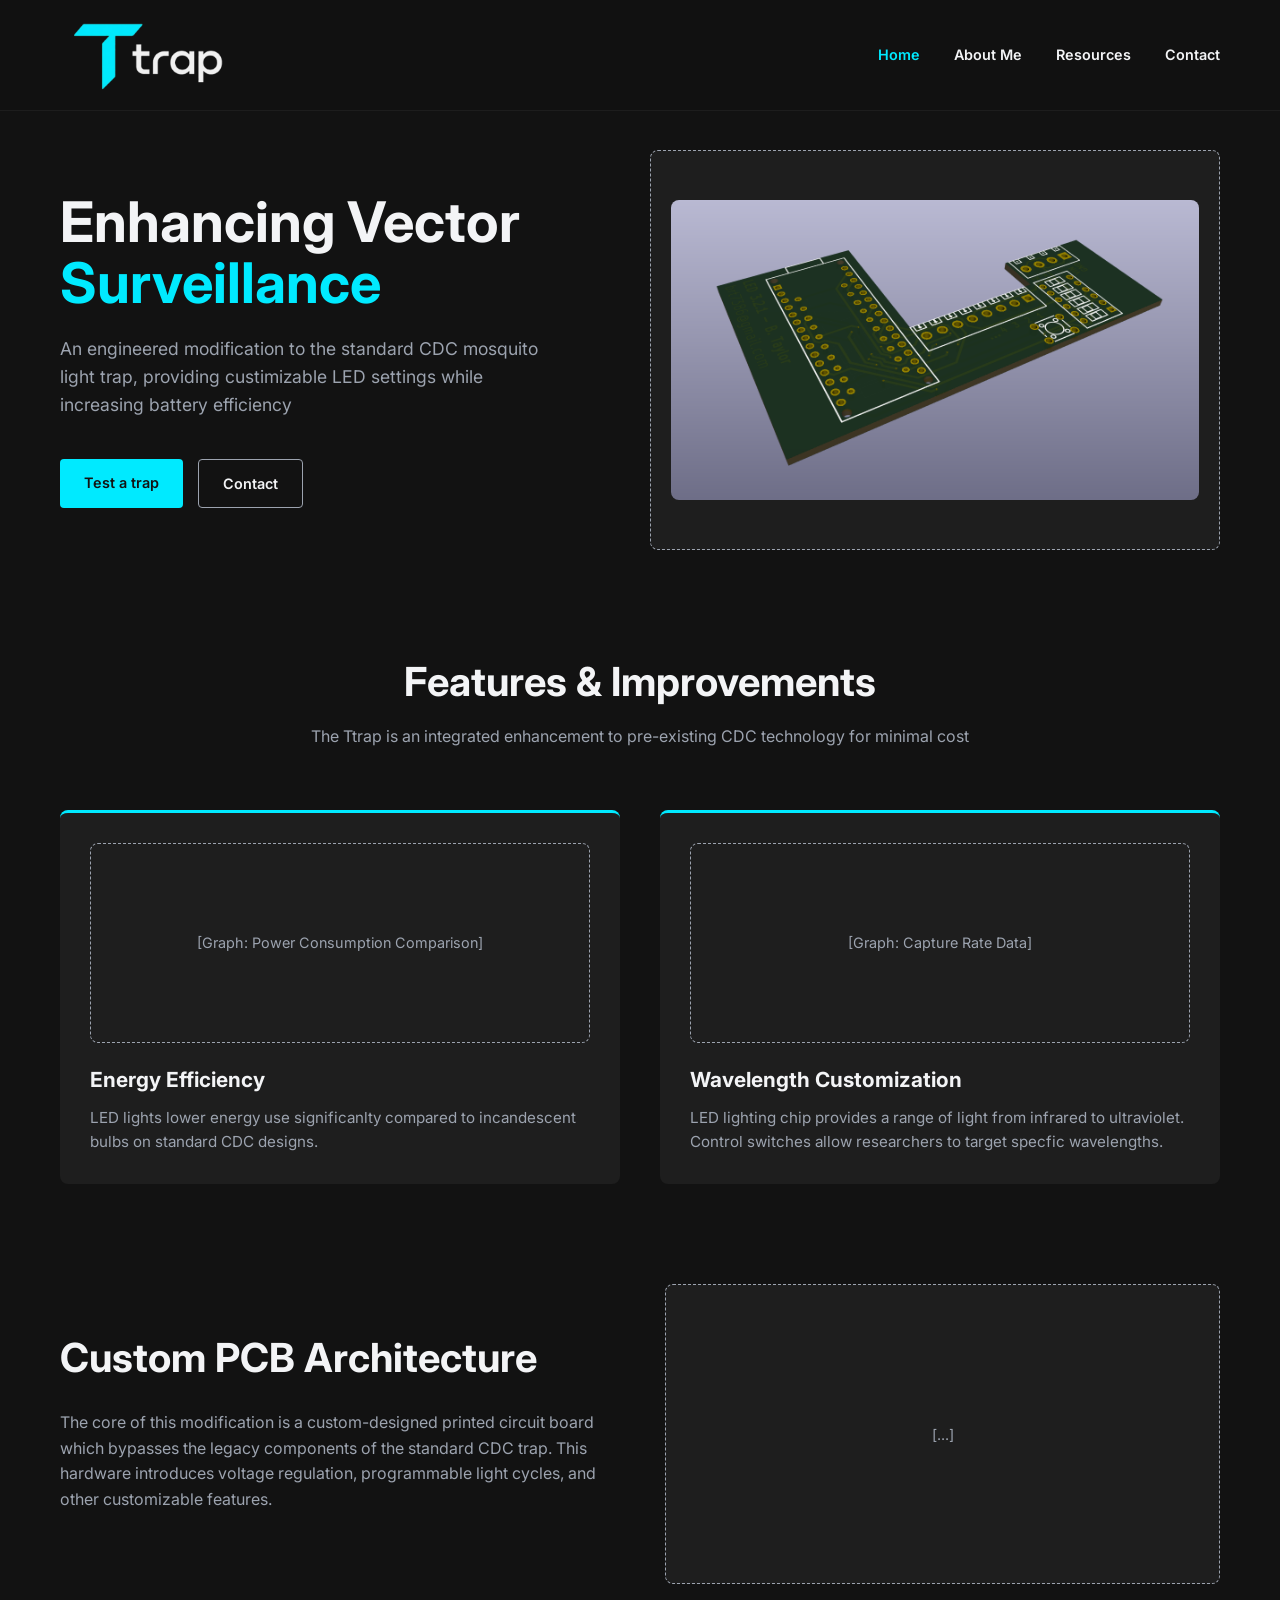
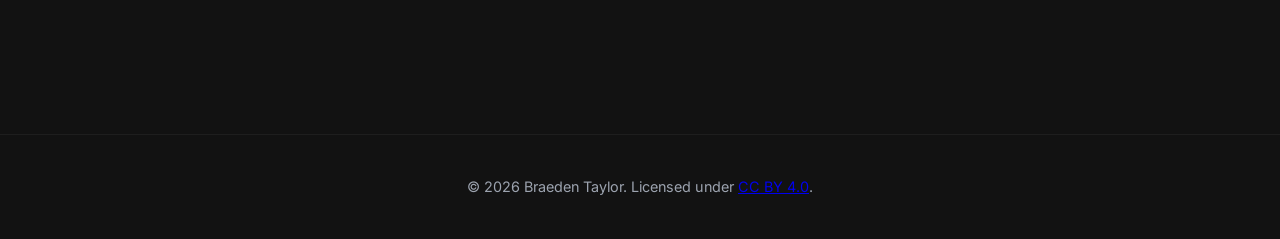
<file: index.html>
<!DOCTYPE html>
<html lang="en">
<head>
    <meta charset="UTF-8">
    <meta name="viewport" content="width=device-width, initial-scale=1.0">
    <title>TaylorTraps | Vector Surveillance Enhancements</title>
    <link rel="stylesheet" href="css/style.css">
    <link href="https://fonts.googleapis.com/css2?family=Inter:wght@300;400;600;800&display=swap" rel="stylesheet">
    <link rel="icon" type="image/png" href="assets/images/Favicon1.png">
</head>
<body>

    <header>
        <div class="nav-container">
            <div class="logo"><img src="assets/images/Ttraplogo4.png" alt="Ttrap Logo" style="height:80px; width:auto; border-radius:8px; display:block;"></div>
            <nav>
                <a href="index.html" class="active">Home</a>
                <a href="about.html">About Me</a>
                <a href="resources.html">Resources</a>
                <a href="contact.html">Contact</a>
            </nav>
        </div>
    </header>

    <main>
        <section class="hero fade-in">
            <div class="hero-text">
                <h1>Enhancing Vector <br><span class="highlight">Surveillance</span></h1>
                <p>An engineered modification to the standard CDC mosquito light trap, providing custimizable LED settings while increasing battery efficiency</p>
                <div class="cta-buttons">
                    <a href="contact.html" class="btn btn-primary">Test a trap</a>
                    <a href="contact.html" class="btn btn-secondary">Contact</a>
                </div>
            </div>
            
            <div class="hero-visual">
                <div class="placeholder-box tall">
                    <img src="assets/images/3.2.1pcbrendering1.png" alt="pcbrendering" style="height:300px; width:auto; border-radius:8px; display:block;">
                </div>
            </div>
        </section>

        <section id="research" class="stats-section fade-in">
            <div class="section-header">
                <h2>Features & Improvements</h2>
                <p>The Ttrap is an integrated enhancement to pre-existing CDC technology for minimal cost</p>
            </div>
            
            <div class="stats-grid">
                <div class="stat-card">
                    <div class="placeholder-box graph">
                        [Graph: Power Consumption Comparison]
                        </div>
                    <h3>Energy Efficiency</h3>
                    <p>LED lights lower energy use significanlty compared to incandescent bulbs on standard CDC designs.</p>
                </div>

                <div class="stat-card">
                    <div class="placeholder-box graph">
                        [Graph: Capture Rate Data]
                        </div>
                    <h3>Wavelength Customization</h3>
                    <p>LED lighting chip provides a range of light from infrared to ultraviolet. Control switches allow researchers to target specfic wavelengths.</p>
                </div>
            </div>
        </section>

        <section class="hardware-section fade-in">
            <div class="hardware-content">
                <h2>Custom PCB Architecture</h2>
                <p>The core of this modification is a custom-designed printed circuit board which bypasses the legacy components of the standard CDC trap. This hardware introduces voltage regulation, programmable light cycles, and other customizable features.</p>
            </div>
            <div class="hardware-visual">
                <div class="placeholder-box wide">
                    [...]
                    </div>
            </div>
        </section>
    </main>

    <footer>
        <p>
              &copy; 2026 Braeden Taylor. Licensed under 
              <a href="https://creativecommons.org" target="_blank" rel="license noopener noreferrer">CC BY 4.0</a>.
        </p>
    </footer>

    <script>
        // This script watches for elements with the 'fade-in' class and makes them visible when you scroll to them
        const observer = new IntersectionObserver((entries) => {
            entries.forEach(entry => {
                if (entry.isIntersecting) {
                    entry.target.classList.add('visible');
                }
            });
        }, { threshold: 0.15 }); // Triggers when 15% of the element is visible

        const hiddenElements = document.querySelectorAll('.fade-in');
        hiddenElements.forEach((el) => observer.observe(el));
    </script>
</body>
</html>
</file>
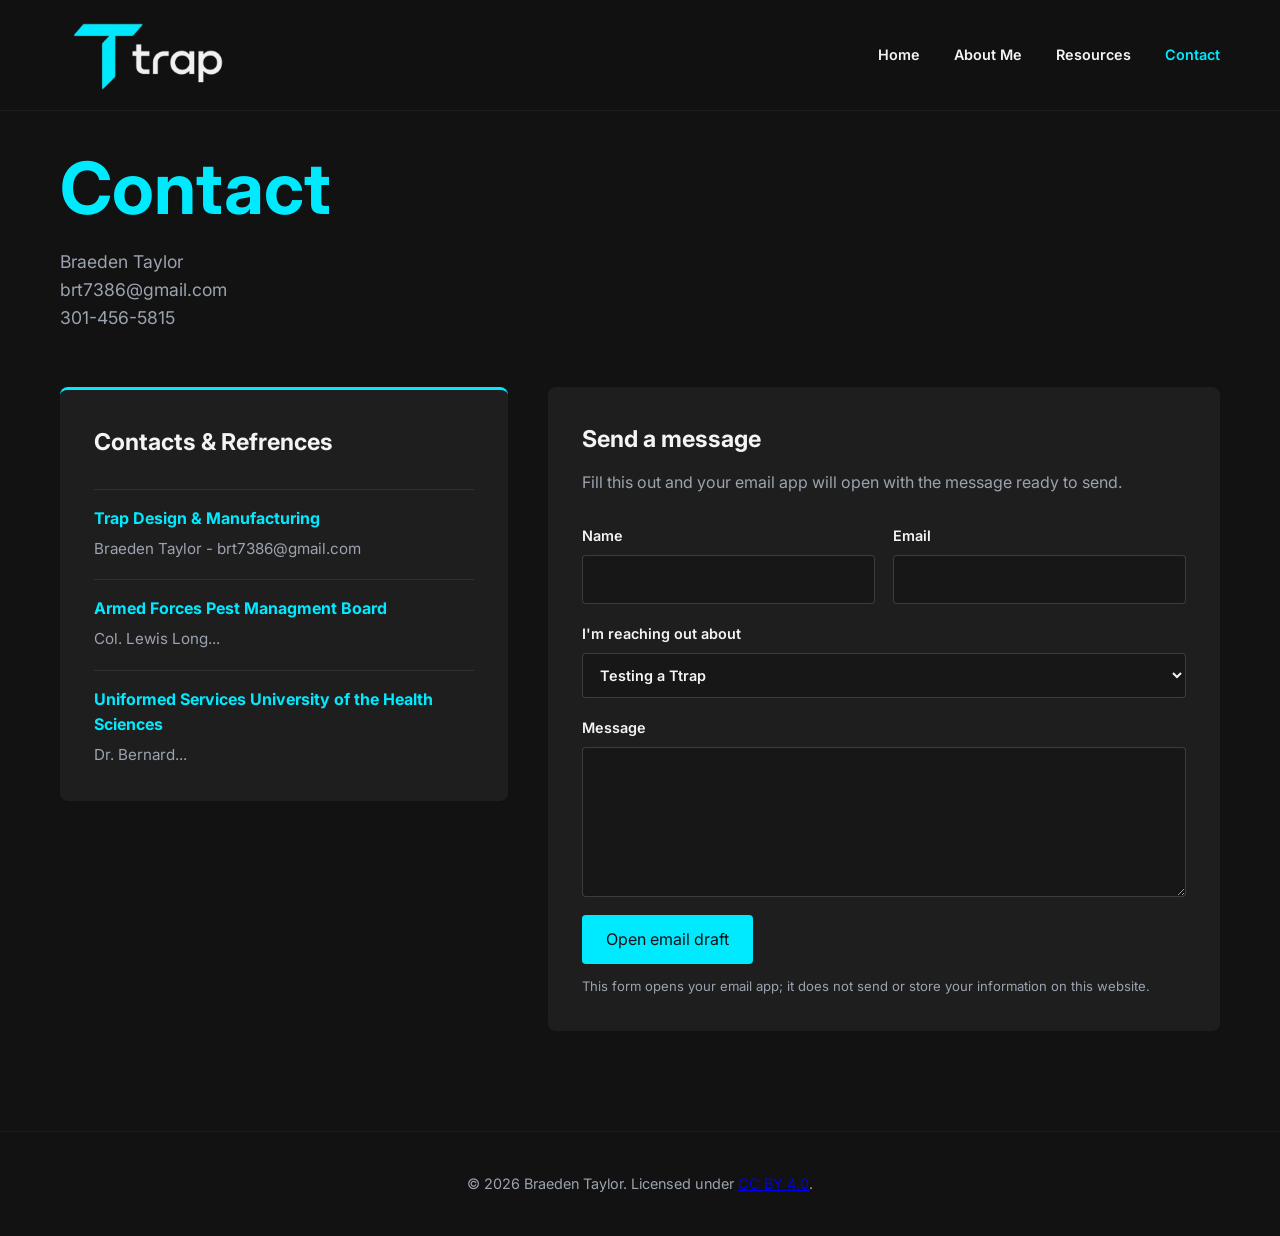
<file: contact.html>
<!DOCTYPE html>
<html lang="en">
<head>
    <meta charset="UTF-8">
    <meta name="viewport" content="width=device-width, initial-scale=1.0">
    <meta name="theme-color" content="#121212">
    <title>Contact | TaylorTraps</title>
    <link rel="stylesheet" href="css/style.css">
    <link href="https://fonts.googleapis.com/css2?family=Inter:wght@300;400;600;800&display=swap" rel="stylesheet">
    <link rel="icon" type="image/png" href="assets/images/Favicon1.png">
    <style>
        .contact-main {
            max-width: 1200px;
            margin: 150px auto 100px;
            padding: 0 20px;
        }

        .contact-intro {
            max-width: 760px;
            margin-bottom: 55px;
        }

        .contact-eyebrow {
            color: var(--accent);
            font-size: 0.8rem;
            font-weight: 800;
            letter-spacing: 0.16em;
            text-transform: uppercase;
            margin-bottom: 14px;
        }

        .contact-intro h1 {
            font-size: clamp(2.6rem, 6vw, 4.5rem);
            line-height: 1.05;
            margin-bottom: 22px;
        }

        .contact-intro p {
            max-width: 650px;
            color: var(--text-muted);
            font-size: 1.1rem;
        }

        .contact-layout {
            display: grid;
            grid-template-columns: minmax(240px, 0.8fr) minmax(0, 1.2fr);
            gap: 40px;
            align-items: start;
        }

        .contact-info,
        .contact-form-card {
            background: var(--bg-surface);
            border-radius: 8px;
            padding: 34px;
        }

        .contact-info {
            border-top: 3px solid var(--accent);
        }

        .contact-info h2,
        .contact-form-card h2 {
            font-size: 1.45rem;
            margin-bottom: 12px;
        }

        .contact-info > p,
        .form-intro {
            color: var(--text-muted);
            margin-bottom: 28px;
        }

        .contact-reasons {
            list-style: none;
            display: grid;
            gap: 18px;
        }

        .contact-reasons li {
            border-top: 1px solid rgba(255, 255, 255, 0.08);
            padding-top: 16px;
        }

        .contact-reasons strong {
            display: block;
            color: var(--accent);
            margin-bottom: 4px;
        }

        .contact-reasons span {
            color: var(--text-muted);
            font-size: 0.95rem;
        }

        .contact-form {
            display: grid;
            gap: 18px;
        }

        .form-row {
            display: grid;
            grid-template-columns: 1fr 1fr;
            gap: 18px;
        }

        .contact-form label {
            display: grid;
            gap: 8px;
            font-size: 0.9rem;
            font-weight: 600;
        }

        .contact-form input,
        .contact-form select,
        .contact-form textarea {
            width: 100%;
            border: 1px solid rgba(255, 255, 255, 0.16);
            border-radius: 4px;
            background: #171717;
            color: var(--text-main);
            padding: 12px 13px;
            font: inherit;
        }

        .contact-form input:focus,
        .contact-form select:focus,
        .contact-form textarea:focus {
            outline: 2px solid var(--accent);
            outline-offset: 2px;
        }

        .contact-form textarea {
            min-height: 150px;
            resize: vertical;
        }

        .contact-form .btn {
            border: 0;
            cursor: pointer;
            justify-self: start;
            font: inherit;
        }

        .form-note {
            color: var(--text-muted);
            font-size: 0.82rem;
            margin-top: -6px;
        }

        @media (max-width: 768px) {
            .contact-main {
                margin-top: 150px;
            }

            .contact-layout {
                grid-template-columns: 1fr;
            }

            .form-row {
                grid-template-columns: 1fr;
            }

            .contact-info,
            .contact-form-card {
                padding: 25px;
            }
        }

        @media (prefers-reduced-motion: reduce) {
            .fade-in {
                opacity: 1;
                transform: none;
                transition: none;
            }
        }
    </style>
</head>
<body>
    <header>
        <div class="nav-container">
            <div class="logo">
                <img src="assets/images/Ttraplogo4.png" alt="Ttrap Logo" style="height:80px; width:auto; border-radius:8px; display:block;">
            </div>
            <nav aria-label="Main navigation">
                <a href="index.html">Home</a>
                <a href="about.html">About Me</a>
                <a href="resources.html">Resources</a>
                <a href="contact.html" class="active" aria-current="page">Contact</a>
            </nav>
        </div>
    </header>

    <main class="contact-main">
        <section class="contact-intro fade-in">
            <p class="contact-eyebrow"></p>
            <h1><span class="highlight">Contact</span></h1>
            <p class="contact-eyebrow"></p>
            <p>Braeden Taylor<br>brt7386@gmail.com<br>301-456-5815</p>
        </section>

        <section class="contact-layout fade-in" aria-label="Contact TaylorTraps">
            <aside class="contact-info">
                <h2>Contacts & Refrences</h2>
                <p></p>
                <ul class="contact-reasons">
                     <li>
                        <strong>Trap Design & Manufacturing</strong>
                        <span>Braeden Taylor - brt7386@gmail.com</span>
                    </li>
                    <li>
                        <strong>Armed Forces Pest Managment Board</strong>
                        <span>Col. Lewis Long...</span>
                    </li>
                    <li>
                        <strong>Uniformed Services University of the Health Sciences</strong>
                        <span>Dr. Bernard...</span>
                    </li>
                </ul>
            </aside>

            <div class="contact-form-card">
                <h2>Send a message</h2>
                <p class="form-intro">Fill this out and your email app will open with the message ready to send.</p>
                <form class="contact-form" id="contact-form">
                    <div class="form-row">
                        <label for="name">Name
                            <input id="name" name="name" type="text" autocomplete="name" required>
                        </label>
                        <label for="email">Email
                            <input id="email" name="email" type="email" autocomplete="email" required>
                        </label>
                    </div>
                    <label for="topic">I'm reaching out about
                        <select id="topic" name="topic">
                            <option>Testing a Ttrap</option>
                            <option>Technical questions</option>
                            <option>Research collaboration</option>
                            <option>Something else</option>
                        </select>
                    </label>
                    <label for="message">Message
                        <textarea id="message" name="message" required></textarea>
                    </label>
                    <button class="btn btn-primary" type="submit">Open email draft</button>
                    <p class="form-note">This form opens your email app; it does not send or store your information on this website.</p>
                </form>
            </div>
        </section>
    </main>

    <footer>
        <p>&copy; 2026 Braeden Taylor. Licensed under
            <a href="https://creativecommons.org" target="_blank" rel="license noopener noreferrer">CC BY 4.0</a>.
        </p>
    </footer>

    <script>
        const contactEmail = "brt7386@gmail.com";

        const form = document.querySelector("#contact-form");
        form.addEventListener("submit", (event) => {
            event.preventDefault();

            const fields = new FormData(form);
            const subject = encodeURIComponent("TaylorTraps: " + fields.get("topic"));
            const body = encodeURIComponent(
                "Name: " + fields.get("name") + "\n" +
                "Reply email: " + fields.get("email") + "\n\n" +
                fields.get("message")
            );

            window.location.href = "mailto:" + contactEmail + "?subject=" + subject + "&body=" + body;
        });

        const observer = new IntersectionObserver((entries) => {
            entries.forEach((entry) => {
                if (entry.isIntersecting) {
                    entry.target.classList.add("visible");
                    observer.unobserve(entry.target);
                }
            });
        }, { threshold: 0.15 });

        document.querySelectorAll(".fade-in").forEach((element) => observer.observe(element));
    </script>
</body>
</html>
</file>
<file: css/style.css>
/* --- VARIABLES (Color Palette) --- */
:root {
    --bg-dark: #121212;         /* Deep charcoal background */
    --bg-surface: #1E1E1E;      /* Slightly lighter for cards */
    --accent: #00EAFF;          /* High-tech cyan/electric blue */
    --accent-hover: #00b3cc;
    --text-main: #F3F4F6;
    --text-muted: #9CA3AF;
    --font-stack: 'Inter', sans-serif;
}

/* --- BASE STYLES --- */
* {
    margin: 0;
    padding: 0;
    box-sizing: border-box;
}

body {
    background-color: var(--bg-dark);
    color: var(--text-main);
    font-family: var(--font-stack);
    line-height: 1.6;
    overflow-x: hidden;
}

/* --- SCROLL ANIMATIONS --- */
.fade-in {
    opacity: 0;
    transform: translateY(40px);
    transition: opacity 0.8s ease-out, transform 0.8s ease-out;
}

.fade-in.visible {
    opacity: 1;
    transform: translateY(0);
}

/* --- NAVIGATION --- */
header {
    background-color: rgba(18, 18, 18, 0.8);
    backdrop-filter: blur(10px);
    position: fixed;
    top: 0;
    width: 100%;
    z-index: 100;
    border-bottom: 1px solid rgba(255, 255, 255, 0.05);
}

.nav-container {
    max-width: 1200px;
    margin: 0 auto;
    padding: 15px 20px;
    display: flex;
    justify-content: space-between;
    align-items: center;
}

.logo {
    display: flex;
    align-items: center;
    font-size: 1.5rem;
    font-weight: 300;
    letter-spacing: 1px;
}

.logo strong {
    color: var(--accent);
    font-weight: 800;
}

nav a {
    color: var(--text-main);
    text-decoration: none;
    margin-left: 30px;
    font-size: 0.9rem;
    font-weight: 600;
    transition: color 0.3s;
}

nav a:hover, nav a.active {
    color: var(--accent);
}

/* --- HERO SECTION --- */
.hero {
    max-width: 1200px;
    margin: 150px auto 100px;
    padding: 0 20px;
    display: flex;
    align-items: center;
    justify-content: space-between;
    gap: 50px;
}

.hero-text {
    flex: 1;
}

.hero-text h1 {
    font-size: 3.5rem;
    line-height: 1.1;
    margin-bottom: 20px;
}

.highlight {
    color: var(--accent);
}

.hero-text p {
    color: var(--text-muted);
    font-size: 1.1rem;
    margin-bottom: 40px;
    max-width: 500px;
}

/* --- BUTTONS --- */
.cta-buttons {
    display: flex;
    gap: 15px;
}

.btn {
    padding: 12px 24px;
    border-radius: 4px;
    text-decoration: none;
    font-weight: 600;
    font-size: 0.9rem;
    transition: all 0.3s;
}

.btn-primary {
    background-color: var(--accent);
    color: var(--bg-dark);
}

.btn-primary:hover {
    background-color: var(--accent-hover);
    box-shadow: 0 0 15px rgba(0, 234, 255, 0.4);
}

.btn-secondary {
    background-color: transparent;
    color: var(--text-main);
    border: 1px solid var(--text-muted);
}

.btn-secondary:hover {
    border-color: var(--accent);
    color: var(--accent);
}

/* --- PLACEHOLDERS FOR YOUR ASSETS --- */
.placeholder-box {
    background-color: var(--bg-surface);
    border: 1px dashed var(--text-muted);
    border-radius: 8px;
    display: flex;
    align-items: center;
    justify-content: center;
    color: var(--text-muted);
    font-size: 0.9rem;
    text-align: center;
    padding: 20px;
}

.hero-visual {
    flex: 1;
}

.placeholder-box.tall {
    height: 400px;
    width: 100%;
}

.placeholder-box.wide {
    height: 300px;
    width: 100%;
}

.placeholder-box.graph {
    height: 200px;
    margin-bottom: 20px;
}

/* --- STATS SECTION --- */
.stats-section {
    max-width: 1200px;
    margin: 100px auto;
    padding: 0 20px;
}

.section-header {
    text-align: center;
    margin-bottom: 60px;
}

.section-header h2 {
    font-size: 2.5rem;
    margin-bottom: 10px;
}

.section-header p {
    color: var(--text-muted);
}

.stats-grid {
    display: grid;
    grid-template-columns: 1fr 1fr;
    gap: 40px;
}

.stat-card {
    background-color: var(--bg-surface);
    padding: 30px;
    border-radius: 8px;
    border-top: 3px solid var(--accent);
}

.stat-card h3 {
    margin-bottom: 10px;
    font-size: 1.3rem;
}

.stat-card p {
    color: var(--text-muted);
    font-size: 0.95rem;
}

/* --- HARDWARE SECTION --- */
.hardware-section {
    max-width: 1200px;
    margin: 100px auto 150px;
    padding: 0 20px;
    display: flex;
    align-items: center;
    gap: 50px;
}

.hardware-content {
    flex: 1;
}

.hardware-content h2 {
    font-size: 2.5rem;
    margin-bottom: 20px;
}

.hardware-content p {
    color: var(--text-muted);
    margin-bottom: 30px;
}

.feature-list {
    list-style: none;
}

.feature-list li {
    margin-bottom: 10px;
    font-weight: 600;
    color: var(--accent);
}

.hardware-visual {
    flex: 1;
}

/* --- FOOTER --- */
footer {
    text-align: center;
    padding: 40px 20px;
    border-top: 1px solid rgba(255, 255, 255, 0.05);
    color: var(--text-muted);
    font-size: 0.9rem;
}

/* --- RESPONSIVE DESIGN (For mobile phones) --- */
@media (max-width: 768px) {
    .hero, .hardware-section {
        flex-direction: column;
        text-align: center;
        margin-top: 100px;
    }
    .cta-buttons {
        justify-content: center;
    }
    .stats-grid {
        grid-template-columns: 1fr;
    }
    .nav-container {
        flex-direction: column;
        gap: 15px;
    }
    nav a {
        margin: 0 10px;
    }
}
</file>
